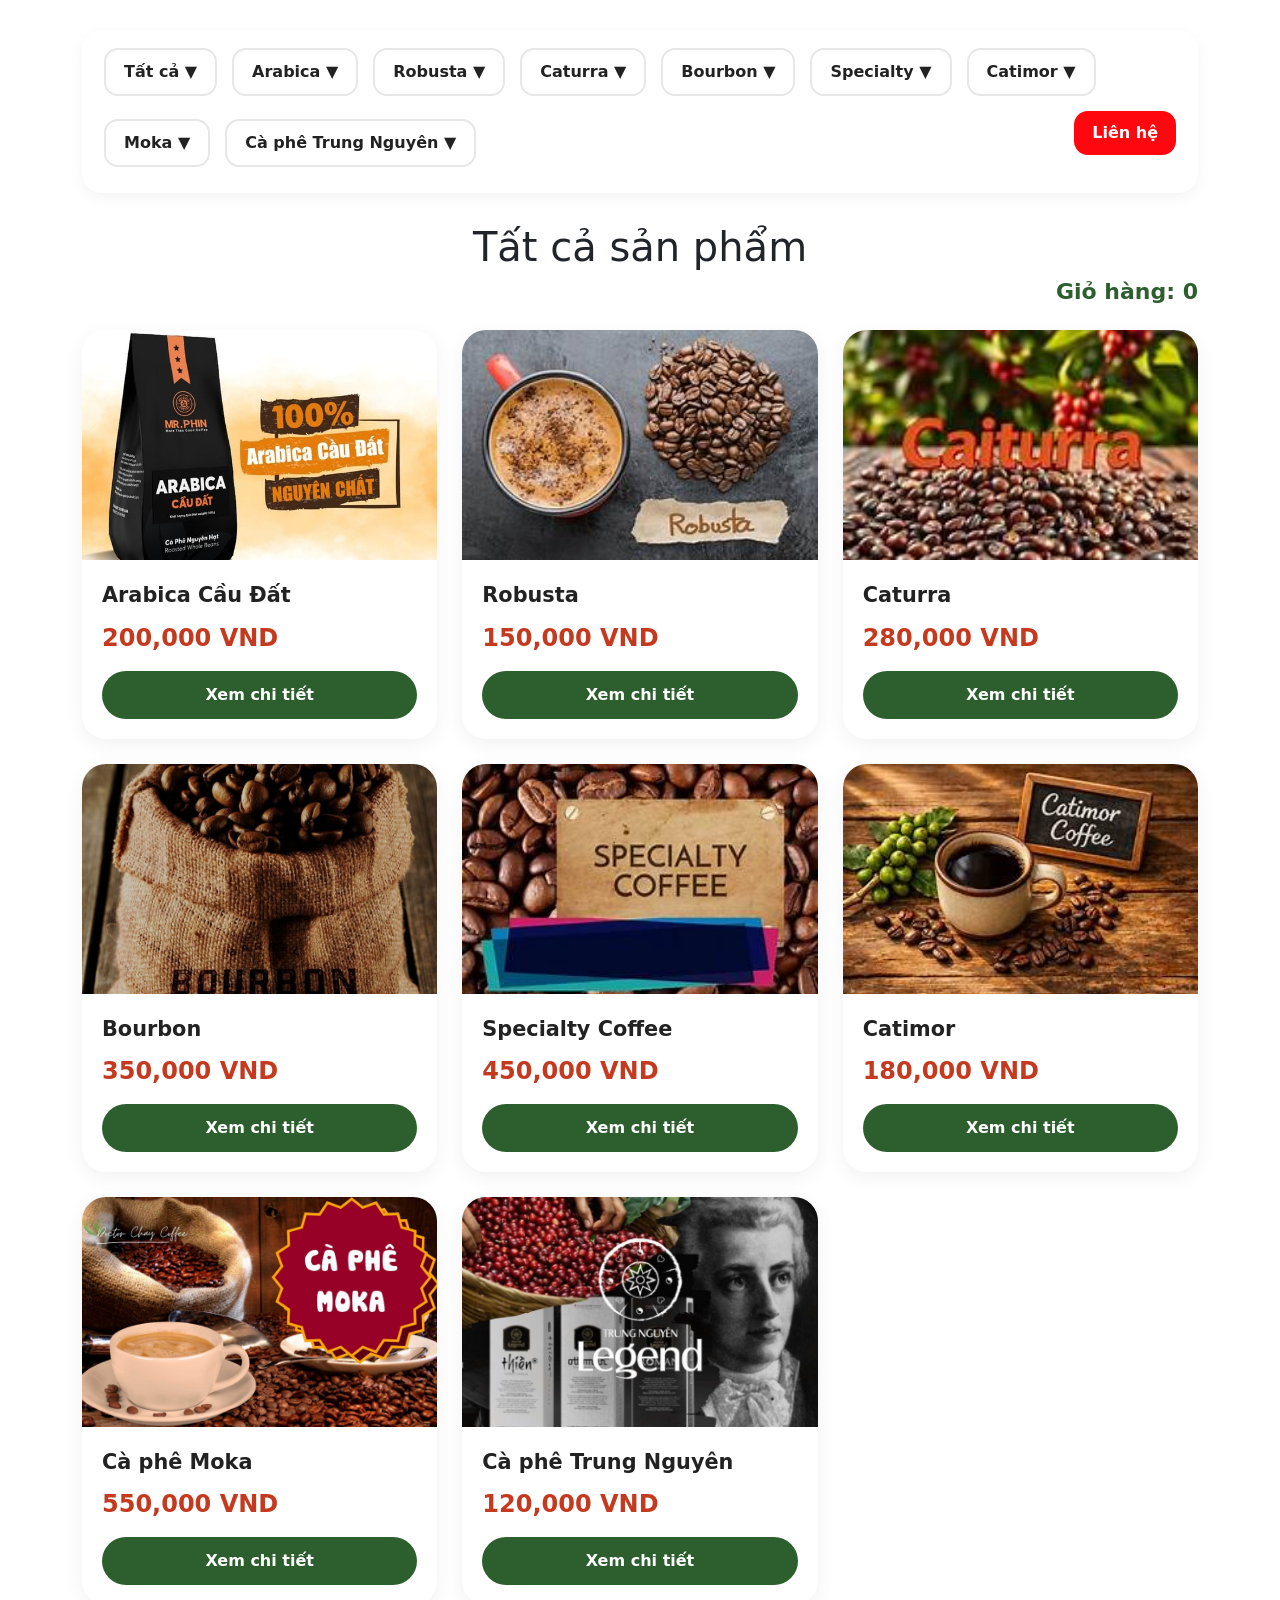
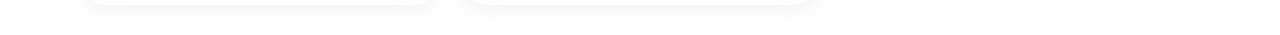
<file: html/page.html>
<!DOCTYPE html>
<html lang="vi">
<head>
    <meta charset="UTF-8">
    <title>Danh sách cà phê </title>

    <link rel="stylesheet" href="../css/style.css">

    <link href="https://cdn.jsdelivr.net/npm/bootstrap@5.3.8/dist/css/bootstrap.min.css"
          rel="stylesheet">

    <script src="https://cdn.jsdelivr.net/npm/bootstrap@5.3.8/dist/js/bootstrap.bundle.min.js"></script>
</head>

<body>

    <div class="container" id="container">

        <!-- MENU -->
        <nav class="menu">

            <button onclick="filterProduct('all')">
                Tất cả ▼
            </button>

            <button onclick="filterProduct('Arabica')">
                Arabica ▼
            </button>

            <button onclick="filterProduct('Robusta')">
                Robusta ▼
            </button>

            <button onclick="filterProduct('Caturra')">
                Caturra ▼
            </button>

            <button onclick="filterProduct('Bourbon')">
                Bourbon ▼
            </button>

            <button onclick="filterProduct('Specialty')">
                Specialty ▼
            </button>
             <button onclick="filterProduct('Catimor')">
                Catimor ▼
            </button>
             
             <button onclick="filterProduct('Moka')">
                Moka ▼
            </button>

            <button onclick="filterProduct('Trung Nguyên')">
                Cà phê Trung Nguyên ▼
            </button>

            <button class="contact-btn" onclick="showContact()">
                Liên hệ
            </button>

        </nav>

        <!-- liên hệ -->
        <div class="contact-box" id="contact-box">

            <p>Email: vobathanh2006@gmail.com</p>

            <p>Hotline: 0343 134 941</p>

            <p>Địa chỉ: phường Trà Vinh, Tp.Trà Vinh, tỉnh Vĩnh Long</p>

        </div>

        <!-- tiêu đề -->
        <h1>Tất cả sản phẩm</h1>

        <!-- giỏ hàng -->
        <h2 class="cart-box">
            Giỏ hàng:
            <span id="cart-count">0</span>
        </h2>

        <!-- sản phẩm - ĐÃ BỎ CLASS "row" để dùng grid CSS -->
        <div id="product-list"></div>

    </div>

    <script src="../js/page.js"></script>

</body>
</html>
</file>
<file: css/style.css>
* {
    margin: 0;
    padding: 0;
    box-sizing: border-box;
}

body {
    font-family: system-ui, 'Segoe UI', sans-serif;
    background: #f9f7f5;
    padding: 30px 20px;
}

.container {
    max-width: 1300px;
    margin: auto;
}

/* MENU */
.menu {
    display: flex;
    align-items: center;
    gap: 15px;
    flex-wrap: wrap;
    background: white;
    padding: 18px 22px;
    border-radius: 20px;
    margin-bottom: 30px;
    box-shadow: 0 4px 15px rgba(0, 0, 0, 0.05);
}

.menu button {
    background: white;
    color: #222;
    border: 2px solid #e7e7e7;
    padding: 10px 18px;
    border-radius: 14px;
    font-size: 16px;
    font-weight: 600;
    cursor: pointer;
    transition: 0.25s;
}

.menu button:hover {
    background: #75060a;
    color: white;
    border-color: #75060a;
}

/* nút liên hệ */
.contact-btn {
    margin-left: auto;
    background: #ff070f !important;
    color: white !important;
    border: none !important;
}

/* tiêu đề */
h1 {
    text-align: center;
    margin-bottom: 25px;
    color: #212eee;
    font-size: 2rem;
}

/* giỏ hàng */
.cart-box {
    text-align: right;
    margin-bottom: 25px;
    color: #2c5f2d;
    font-size: 22px;
    font-weight: bold;
    cursor: pointer;
}

/* GRID */
#product-list {
    display: grid;
    grid-template-columns: repeat(auto-fill, minmax(280px, 1fr));
    gap: 25px;
}

/* CARD */
.product-item {
    background: white;
    border-radius: 24px;
    overflow: hidden;
    box-shadow: 0 5px 20px rgba(0, 0, 0, 0.06);
    transition: 0.3s;
}

.product-item:hover {
    transform: translateY(-5px);
    box-shadow: 0 12px 25px rgba(0, 0, 0, 0.12);
}

/* IMAGE */
.product-image {
    height: 230px;
    overflow: hidden;
}

.product-image img {
    width: 100%;
    height: 100%;
    object-fit: cover;
    transition: 0.3s;
}

.product-item:hover img {
    transform: scale(1.05);
}

/* INFO */
.product-info {
    padding: 20px;
    display: flex;
    flex-direction: column;
}

.title {
    font-size: 1.3rem;
    font-weight: 700;
    margin-bottom: 8px;
    color: #222;
}

.price {
    font-size: 1.5rem;
    font-weight: bold;
    color: #c53a1f;
    margin-bottom: 15px;
}

.desc {
    font-size: 0.9rem;
    color: #666;
    margin-bottom: 20px;
    line-height: 1.4;
}

/* Nút xem chi tiết (chỉ còn nút này ở ngoài) */
.product-info a {
    background: #1e7d25;
    color: white;
    border: none;
    padding: 12px;
    border-radius: 40px;
    text-align: center;
    font-weight: 600;
    text-decoration: none;
    transition: 0.2s;
    cursor: pointer;
    display: inline-block;
}

.product-info a:hover {
    background: #1e451f;
    transform: translateY(-2px);
}

/* === MODAL tùy chỉnh === */
.modal-content {
    border-radius: 20px;
    border: none;
    overflow: hidden;
}

.modal-header {
    background: #2c5f2d;
    color: white;
    border-bottom: none;
    padding: 20px;
}

.modal-header .btn-close {
    background-color: white;
    border-radius: 50%;
opacity: 0.8;
}

.modal-header .btn-close:hover {
    opacity: 1;
}

.modal-title {
    font-size: 1.6rem;
    font-weight: bold;
}

.modal-body {
    padding: 25px;
}

.modal-body img {
    border-radius: 16px;
    margin-bottom: 20px;
    box-shadow: 0 4px 12px rgba(0, 0, 0, 0.1);
}

.modal-body strong {
    color: #2c5f2d;
}

.modal-footer {
    padding: 20px;
    gap: 12px;
}

.modal-footer .btn-success {
    background: #1f8f3f;
    border: none;
    padding: 10px 20px;
    border-radius: 40px;
    font-weight: 600;
}

.modal-footer .btn-success:hover {
    background: #16692e;
    transform: translateY(-2px);
}

.modal-footer .btn-danger {
    background: #d62828;
    border: none;
    padding: 10px 20px;
    border-radius: 40px;
    font-weight: 600;
}

.modal-footer .btn-danger:hover {
    background: #aa1f1f;
    transform: translateY(-2px);
}

.modal-footer .btn-secondary {
    background: #6c757d;
    border: none;
    padding: 10px 20px;
    border-radius: 40px;
}

/* RESPONSIVE */
@media (max-width: 768px) {
    .menu {
        justify-content: center;
    }

    .contact-btn {
        margin-left: 0;
    }

    h1 {
        font-size: 1.6rem;
    }

    .cart-box {
        text-align: center;
    }

    .modal-title {
        font-size: 1.2rem;
    }

    .modal-footer {
        flex-wrap: wrap;
    }

    .modal-footer .btn {
        width: 100%;
        margin: 5px 0;
    }
}

/* Liên hệ */
.contact-btn {
    background: #e76cab;
    color: white;
    border: none;
    padding: 14px 28px;
    border-radius: 15px;
    font-size: 22px;
    font-weight: bold;
    cursor: pointer;
    margin-bottom: 20px;
}

.contact-box {
    display: none;
    background: white;
    padding: 20px 25px;
    border-radius: 15px;
    width: fit-content;
    box-shadow: 0 5px 15px rgba(0, 0, 0, 0.08);
    margin-bottom: 20px;
}

.contact-box p {
    font-size: 18px;
    margin-bottom: 12px;
    color: #222;
}
.detail-btn {
    background: #2c5f2d;
    color: white;
    border: none;
    padding: 12px;
    border-radius: 40px;
    text-align: center;
    font-weight: 600;
    cursor: pointer;
    transition: 0.2s;
    width: 100%;
}

.detail-btn:hover {
    background: #1e451f;
    transform: translateY(-2px);
}
</file>
